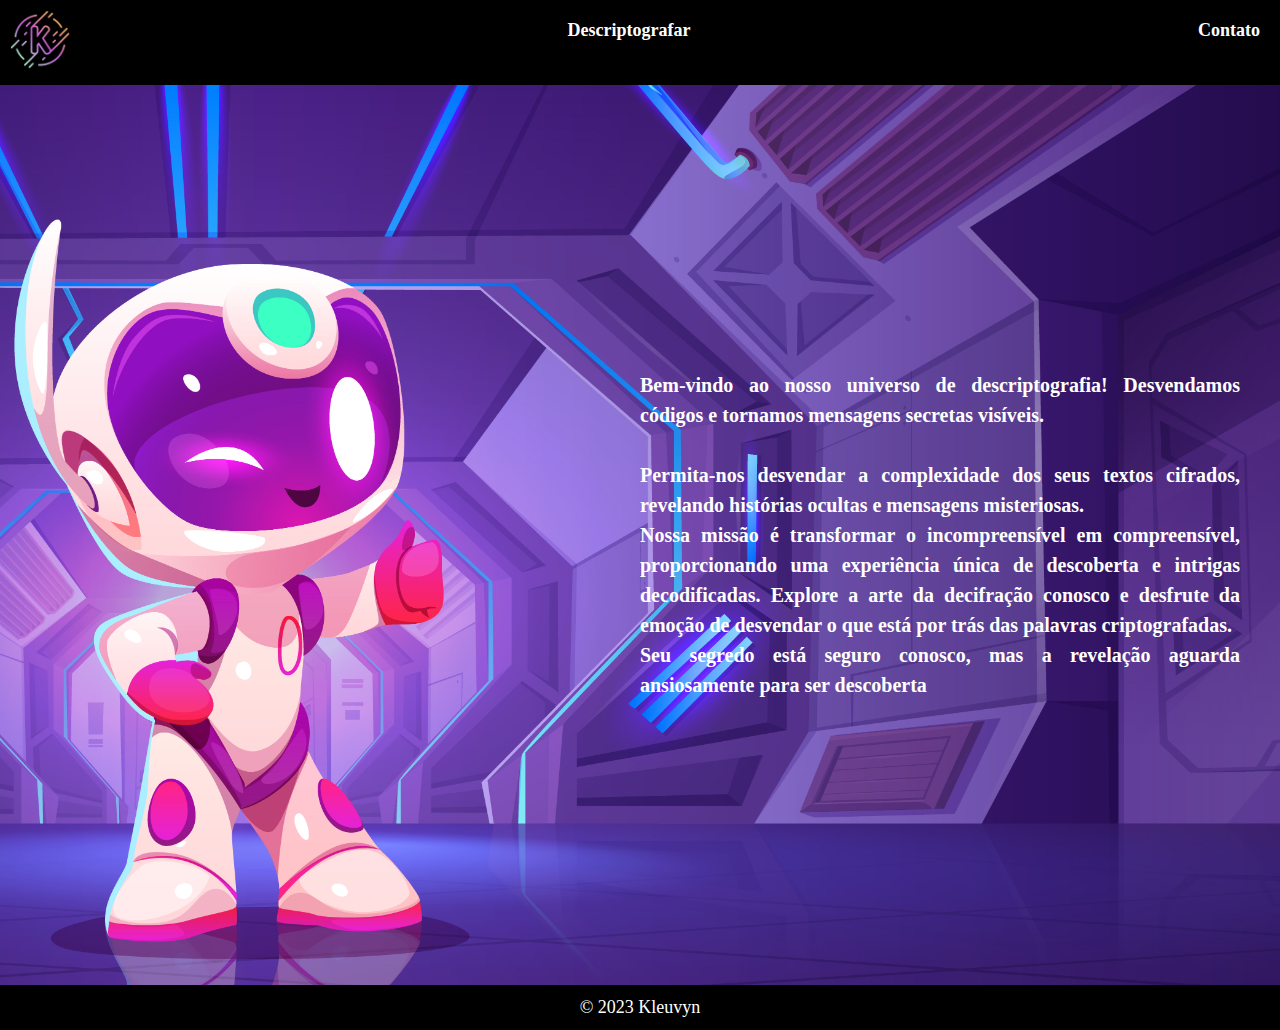
<file: Challenge - Decodificador /index.html>
<!DOCTYPE html>
<html lang="pt-br">
<head>
    <meta charset="UTF-8">
    <meta http-equiv="X-UA-Compatible" content="IE=edge">
    <meta name="viewport" content="width=device-width, initial-scale=1.0">
    <link rel="shortcut icon" href="favicon.ico" type="image/x-icon">
    <link rel="stylesheet" href="style.css">
    <title>H0m3</title>
</head>
<body>
    <header>
        <nav class="nav-barra">
            <div  class="container">
                <div  class="nav-lista">
                    <a href="index.html" >
                        <img class="imagem_logo" src="IMAGENS/logo.png" alt="Logo">
                    </a>
                    <a href="descriptografar.html" class="nav-link">
                        Descriptografar
                    </a>

                    <a href="contato.html" class="nav-link">
                        Contato
                    </a>
                </div>
            </div>
        </nav>
    </header>

    <section id="background1" class="background-section">
        <div class="texto">
            <p>
                Bem-vindo ao nosso universo de descriptografia! Desvendamos códigos e tornamos mensagens secretas visíveis.
                <br><br>
                Permita-nos desvendar a complexidade dos seus textos cifrados, revelando histórias ocultas e mensagens misteriosas.
                <br>
                Nossa missão é transformar o incompreensível em compreensível, proporcionando uma experiência única de descoberta e intrigas decodificadas. Explore a arte da decifração conosco e desfrute da emoção de desvendar o que está por trás das palavras criptografadas.
                <br>
                Seu segredo está seguro conosco, mas a revelação aguarda ansiosamente para ser descoberta
            </p>

        </div>


  </section>

  <section class="footer">
    <footer class="footer-conteudo">
        &copy; 2023 Kleuvyn
    </footer>

  </section>
  <script src="script cont.js"></script>
    
</body>
</html>
</file>
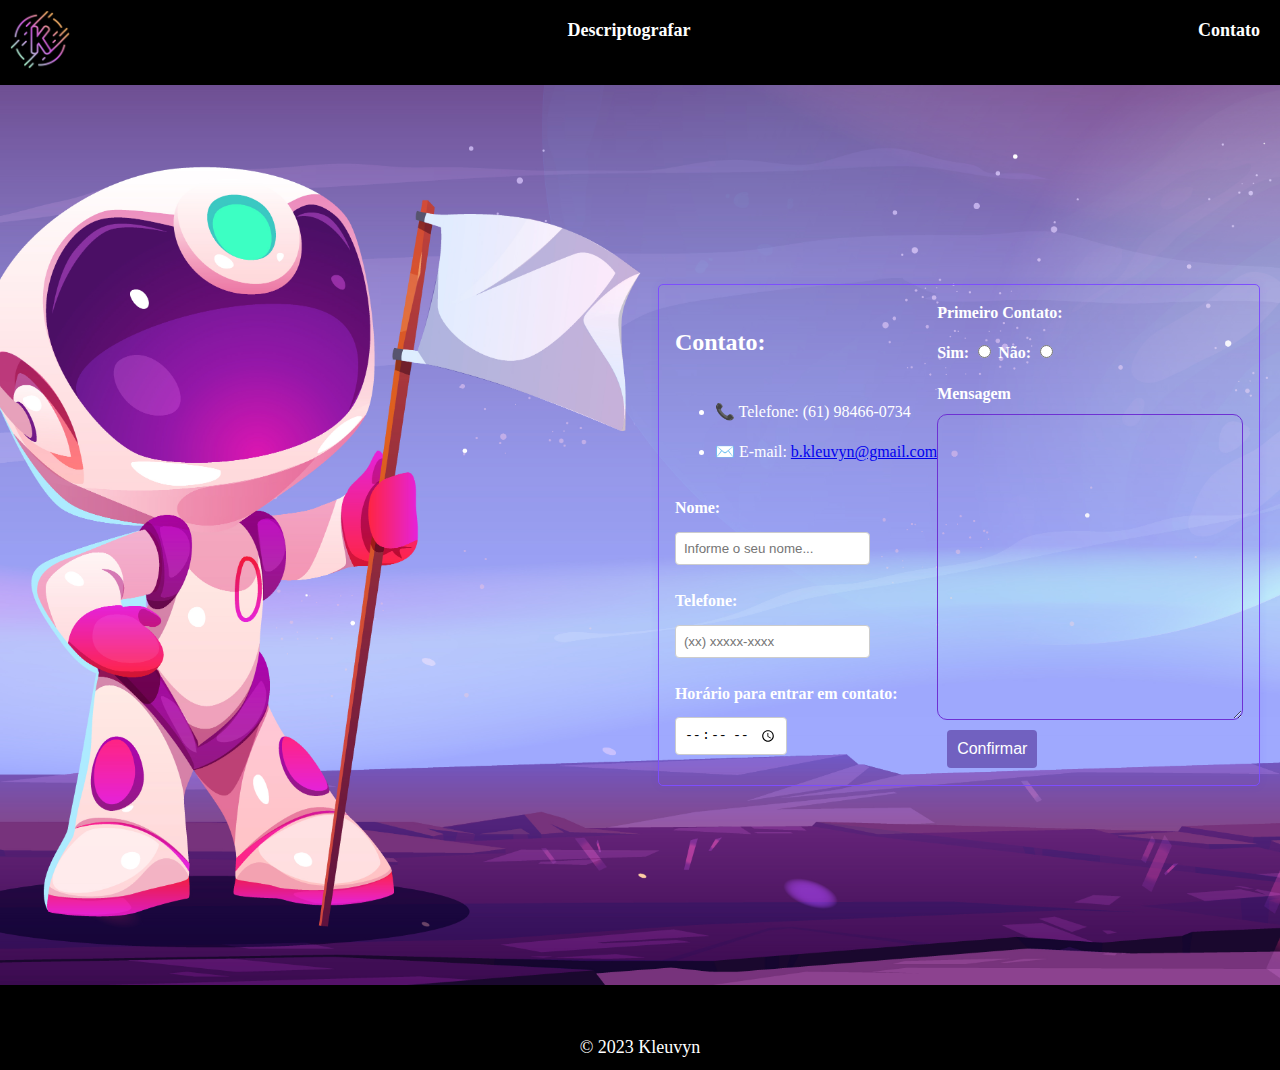
<file: Challenge - Decodificador /contato.html>
<!DOCTYPE html>
<html lang="pt-br">
<head>
    <meta charset="UTF-8">
    <meta http-equiv="X-UA-Compatible" content="IE=edge">
    <meta name="viewport" content="width=device-width, initial-scale=1.0">
    <link rel="stylesheet" href="style.css">
    <title>Contato</title>
</head>
<body>
  <header>
    <nav class="nav-barra">
      <div  class="container">
          <div  class="nav-lista">
              <a href="index.html" >
                  <img class="imagem_logo" src="IMAGENS/logo.png" alt="Logo">
              </a>
              <a href="descriptografar.html" class="nav-link">
                  Descriptografar
              </a>

              <a href="contato.html" class="nav-link">
                  Contato
              </a>
          </div>
      </div>
  </nav>

  </header>

  <section id="background3" class="background-section">

    <div class="contato-container">

      <form class="contato-form">
        
        <div>
          <h2>Contato:</h2>
          <ul>
            <li>📞 Telefone: (61) 98466-0734</li>
            <li>✉️ E-mail: <a href="mailto:b.kleuvyn@gmail.com">b.kleuvyn@gmail.com</a></li>
          </ul>
  
          <label for="texto">Nome: </label>
          <br>
          <input type="text" name="nome" id="texto" placeholder="Informe o seu nome...">
          <br>
          <label for="telefone">Telefone: </label>
          <br>
          <input type="text" name="telefone" id="telefone" placeholder="(xx) xxxxx-xxxx">
          <br>
          <label for="hora">Horário para entrar em contato: </label>
          <br>
          <input type="time" name="hora" id="hora">
          <br>

        </div>
  
        <div>

            <label for="primeiro-contato">Primeiro Contato: </label>
            <br>
            <label for="sim">Sim: </label>
            <input type="radio" name="primeiro-contato" id="sim">
            <label for="nao">Não: </label>
            <input type="radio" name="primeiro-contato" id="nao">
            <br>
            <label for="mensagem">Mensagem</label>
            <br>
            <textarea name="mensagem" id="mensagem" cols="50" rows="10" class="text-mensagem"></textarea>

            <button type="button" name="confirmar" id="confirmarBtn">Confirmar</button>
        </div>
      </form>
    </div>
  </section>>

  <section class="footer">
    <footer>
        &copy; 2023 Kleuvyn
    </footer>
  </section>
  <script src="script cont.js"></script>
</body>
</html>
</file>
<file: Challenge - Decodificador /style.css>
body {
    margin: 0;
    padding: 0;
    border: 0;
    font-size: 100%;
    font: inherit;
    vertical-align: baseline;
    line-height: 2.5;
    background-color: #000000;
}

.imagem_logo{
    width: 60px;
    height: 60px;
    margin: 10px;
}
/* Index */
.background-section {
    display: flex;
    justify-content: center;
    align-items: center;
    color: #fff;
    height: 100vh;
    background-size: cover;
    background-position: center;

}

#background1 {
    background-image: url('IMAGENS/home.jpg');
}

#background2 {
    background-image: url('IMAGENS/Decodificador.jpg');
}

#background3 {
    background-image: url('IMAGENS/contato.jpg');
    justify-content: end;
    align-items: center;
    color: #fff;
    height: 100vh;
    background-size: cover;
    background-position: center;
    text-decoration: none;
}

/* header */
.menu{
    margin-right: 10px;
    box-shadow: none;
    padding: 1px 0;
    text-align: center;
}
.nav-barra{
    box-shadow: none;
    z-index: auto;
}
.container{
  flex-grow: 1;
  margin: 0 auto;
  position: relative;
}
.nav-lista{
    display: flex;
    width: 100%;
    justify-content: space-between;
    margin: 0px;

    color: #FFF;
    text-align: justify;
    font-family: Inter;
    font-size: 18px;
    font-style: normal;
    font-weight: 00;
    line-height: normal;
    text-decoration: none;
}

.nav-link {
    margin: 20px;
    text-decoration: none;
    color: #FFF;
    align-items: center;
    font-weight: 700;
}

/* Index/ Home */
.texto{
    display: flex;
    width: 600px;
    height: 600px;
    margin-left: 600px;
    align-items: center;
    color: #FFF;
    text-align: justify;
    font-family: Inter;
    font-size: 20px;
    font-style: normal;
    font-weight: 700;
    line-height: 1.5;
    text-decoration: none;
}

/* DECODIFICADOR */
.textoInicial{
    display: flex;
    flex-direction: column;
    justify-content: flex-start;
    align-items: flex-start;
    align-content: flex-start;
    margin: 10px 350px 0 0;
    border-radius: 10px;
    border-color: #6e30d3;
  }
 
.area-texto{
    color: aliceblue;
    font-weight: 700;
    line-height: 1.0;
}
.mensagem-texto{
    display: flex;
    justify-content: space-around;
    color: azure;
}
.imagem{
    height: 250px;
    margin: 50px;
}
.imagem2{
    height: 250px;
    margin: 170px 0px 80px 200px;
}
.flex-container{
    display: flex;
    justify-content: space-between ;
 
}
form {
    display: flex;
    justify-content: space-between;
}
textarea {
    display: flex;
    justify-content: space-between;
    width: 300px;
    height: 300px;
    
    font-size: 18px;
    background-color: #41008b00;
    border-radius: 10px;
    border-color: #6e30d3;
}
.botao{
    display: flex;
    justify-content: center;
}

button {
    display: flex;
    justify-content: space-between;
    margin:0 10px;
    background: #41008b;
    border-radius: 10px;
    font-family: sans-serif;
    font-size: 16px;
    color: #fffffffb;
}
.atencao {
    background-color: rgb(250, 246, 246);
    border-radius: 10px;
    padding: 10px;
 
    line-height: 30px;
    font-family: sans-serif;
    color: rgb(255, 8, 123);
}

/* CONTATO */
.contato-container {
    display: flex;
    width: 600px;
    height: 500px;
    margin: 20px;
    border: 1px solid #7d4efd;
    border-radius: 5px;
    box-shadow: 0 0 10px #4400ff12;
    justify-content: center;
    align-items: center;
}

.contato-form {
    display: flex;
}

.contato-form label {
    margin-bottom: 8px;
    font-weight: bold;
}

.contato-form input {
    padding: 8px;
    margin-bottom: 16px;
    border: 1px solid #ccc;
    border-radius: 4px;
}

.contato-form button:hover {
    background-color:#7161c0;
    
}
.text-mensagem{
    width: 300px;
    height: 300px;
}

button {
    margin:10px;
    padding: 10px;
    background-color:#7161c0;
    color: #fff;
    border: none;
    border-radius: 4px;
    cursor: pointer;
}

.mobile-menu-icon {
    display: none;
}

footer{
    display: flex;
    justify-content: center;
    width: 100%;
    margin: 0;
    background-color: #000000;
    color: #ffffff;
    text-align: justify;
    font-family: Inter;
    font-size: 18px;
    font-style: normal;
    font-weight: 100;
}

@media screen and (max-width: 900px) {
.texto {
        width: auto;
        height: auto;
        margin:48px;
    }

    .background-section {
        width:auto;
        height: auto;
        margin: 5px;
        padding: 5px;
    }

    #background1 {
        background-image: url('IMAGENS/1.jpg');
        background-position: left center;
        width:100%;
        height:auto;
    }

    #background2 {
        background-image: url('IMAGENS/Decodificador.jpg');
        flex-direction: column;
        background-position: center;
        width:95%;
        height:auto;
    }

    #background3 {
        background-image: url('IMAGENS/3.jpg');
        flex-direction: column;
        background-position: center ;
        width:auto;
        height: auto;
    }

    .menu {
        margin-right: 0;
        text-align: center;
    }

    .nav-lista {
        flex-direction: column;
        align-items: center;
    }

    .nav-link {
        margin: 5px 0;
    }

    .textoInicial {
        margin: 5px;
        padding: 5px
    }
    .texto{
        font-weight: 1000;
    }

    .textarea {
        width: 50px;
        height: 50px; 
    }

    .contato-container .mensagem-texto {
        display: flex;
        flex-direction: column;
        justify-content: space-around;
        color: rgb(255, 255, 255);
    }

    .contato-container form {
        display: flex;
        flex-direction: column; 
        justify-content: space-between;
    }

    .contato-container .botao {
        display: flex;
        justify-content: center;
    }

    .contato-container{
        border: unset;
        width:0%; 
        height:0%;
    }

    .contato-container button {
        display: flex;
        justify-content: space-between;
        margin: 10px 0; 
        font-family: sans-serif;
        font-size: 16px;
        color: #fffffffb;
    }

    footer {
        text-align: center;
        margin: 0;
    }

    .mobile-menu-icon {
        display: block;
    }
}
</file>
